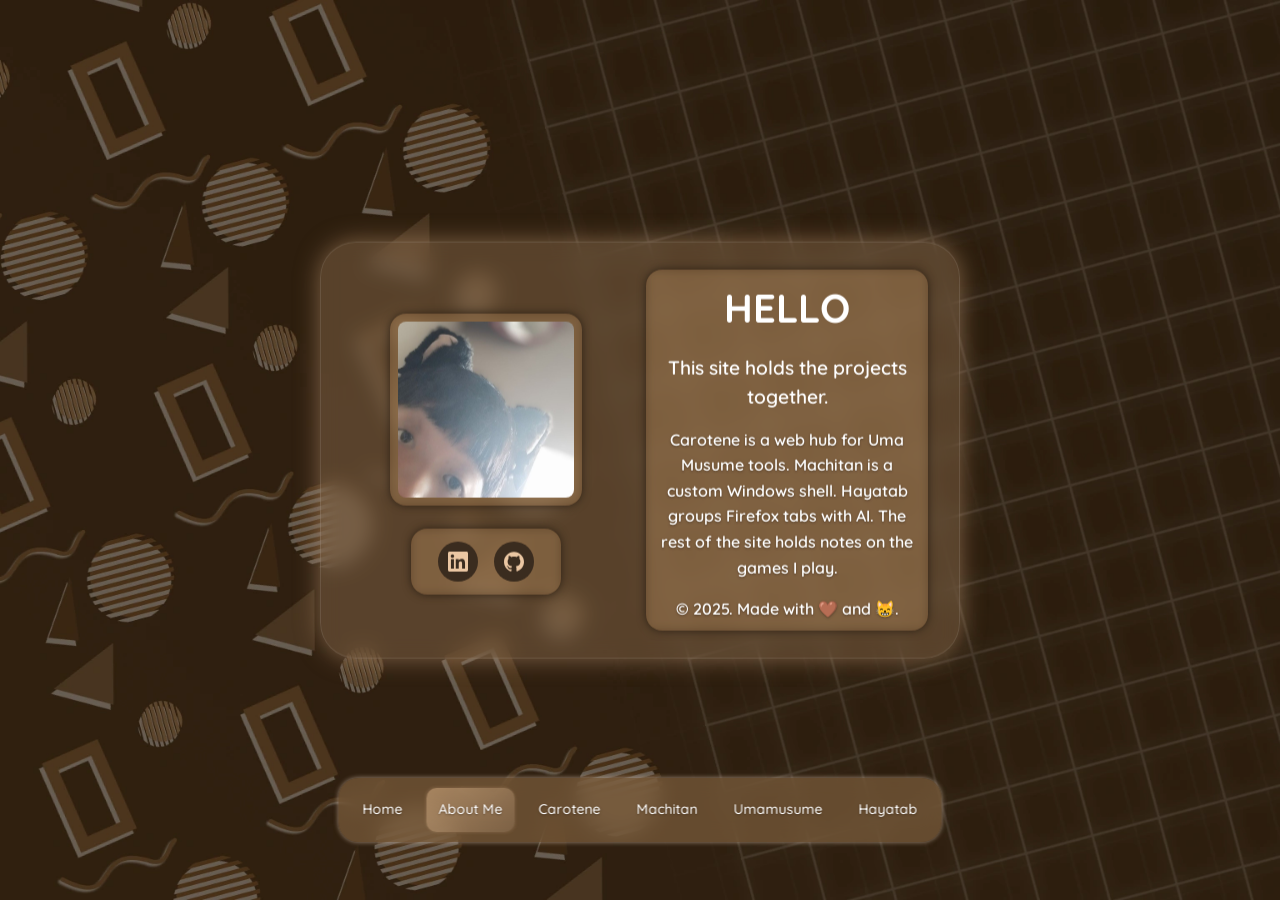
<file: aboutme.html>
<!DOCTYPE html>
<html lang="en-US">
<head>
  <meta charset="UTF-8">
  <meta http-equiv="X-UA-Compatible" content="IE=edge">
  <meta name="viewport" content="width=device-width, initial-scale=1.0">
  <link rel="stylesheet" href="styles.css">
  <title>About - mujairkitten</title>
</head>
<body>
  <main id="main-container">
    <div class="about-wrapper">
      <div class="about-left">
        <div class="about-left-content">
          <div class="shadow">
            <div class="about-img">
              <img src="assets/sam.png" alt="Profile photo" width="320" height="320">
            </div>
          </div>
        </div>
        <ul class="icons">
          <li><a href="https://www.linkedin.com/in/sammy-anders-soesanto/" target="_blank" rel="noopener" aria-label="LinkedIn profile"><svg viewBox="0 0 24 24" aria-hidden="true"><path d="M20.447 20.452h-3.554v-5.569c0-1.328-.027-3.037-1.852-3.037-1.853 0-2.136 1.445-2.136 2.939v5.667H9.351V9h3.414v1.561h.046c.477-.9 1.637-1.85 3.37-1.85 3.601 0 4.267 2.37 4.267 5.455v6.286zM5.337 7.433c-1.144 0-2.063-.926-2.063-2.065 0-1.138.92-2.063 2.063-2.063 1.14 0 2.064.925 2.064 2.063 0 1.139-.925 2.065-2.064 2.065zm1.782 13.019H3.555V9h3.564v11.452zM22.225 0H1.771C.792 0 0 .774 0 1.729v20.542C0 23.227.792 24 1.771 24h20.451C23.2 24 24 23.227 24 22.271V1.729C24 .774 23.2 0 22.222 0h.003z"/></svg></a></li>
          <li><a href="https://github.com/mujairkitten" target="_blank" rel="noopener" aria-label="GitHub profile"><svg viewBox="0 0 24 24" aria-hidden="true"><path d="M12 .297c-6.63 0-12 5.373-12 12 0 5.303 3.438 9.8 8.205 11.385.6.113.82-.258.82-.577 0-.285-.01-1.04-.015-2.04-3.338.724-4.042-1.61-4.042-1.61C4.422 18.07 3.633 17.7 3.633 17.7c-1.087-.744.084-.729.084-.729 1.205.084 1.838 1.236 1.838 1.236 1.07 1.835 2.809 1.305 3.495.998.108-.776.417-1.305.76-1.605-2.665-.3-5.466-1.332-5.466-5.93 0-1.31.465-2.38 1.235-3.22-.135-.303-.54-1.523.105-3.176 0 0 1.005-.322 3.3 1.23.96-.267 1.98-.399 3-.405 1.02.006 2.04.138 3 .405 2.28-1.552 3.285-1.23 3.285-1.23.645 1.653.24 2.873.12 3.176.765.84 1.23 1.91 1.23 3.22 0 4.61-2.805 5.625-5.475 5.92.42.36.81 1.096.81 2.22 0 1.606-.015 2.896-.015 3.286 0 .315.21.69.825.57C20.565 22.092 24 17.592 24 12.297c0-6.627-5.373-12-12-12"/></svg></a></li>
        </ul>
      </div>

      <div class="about-right">
        <h1>hello</h1>
        <h2>This site holds the projects together.</h2>
        <p>Carotene is a web hub for Uma Musume tools. Machitan is a custom Windows shell. Hayatab groups Firefox tabs with AI. The rest of the site holds notes on the games I play.</p>
        <footer>
          <p id="copyright" style="color: #fff;">
            © 2025. Made with 🤎 and 😸.
          </p>
        </footer>
      </div>
    </div>
  </main>

  <nav class="floating-nav" id="myFloatingNav" aria-label="Site">
    <a href="index.html" class="transition-link">Home</a>
    <a class="active" href="aboutme.html" aria-current="page">About Me</a>
    <a href="carotene.html" class="transition-link">Carotene</a>
    <a href="machitan.html" class="transition-link">Machitan</a>
    <a href="umamusume.html" class="transition-link">Umamusume</a>
    <a href="hayatab.html" class="transition-link">Hayatab</a>
  </nav>
  <script src="script.js"></script>
</body>
</html>
</file>
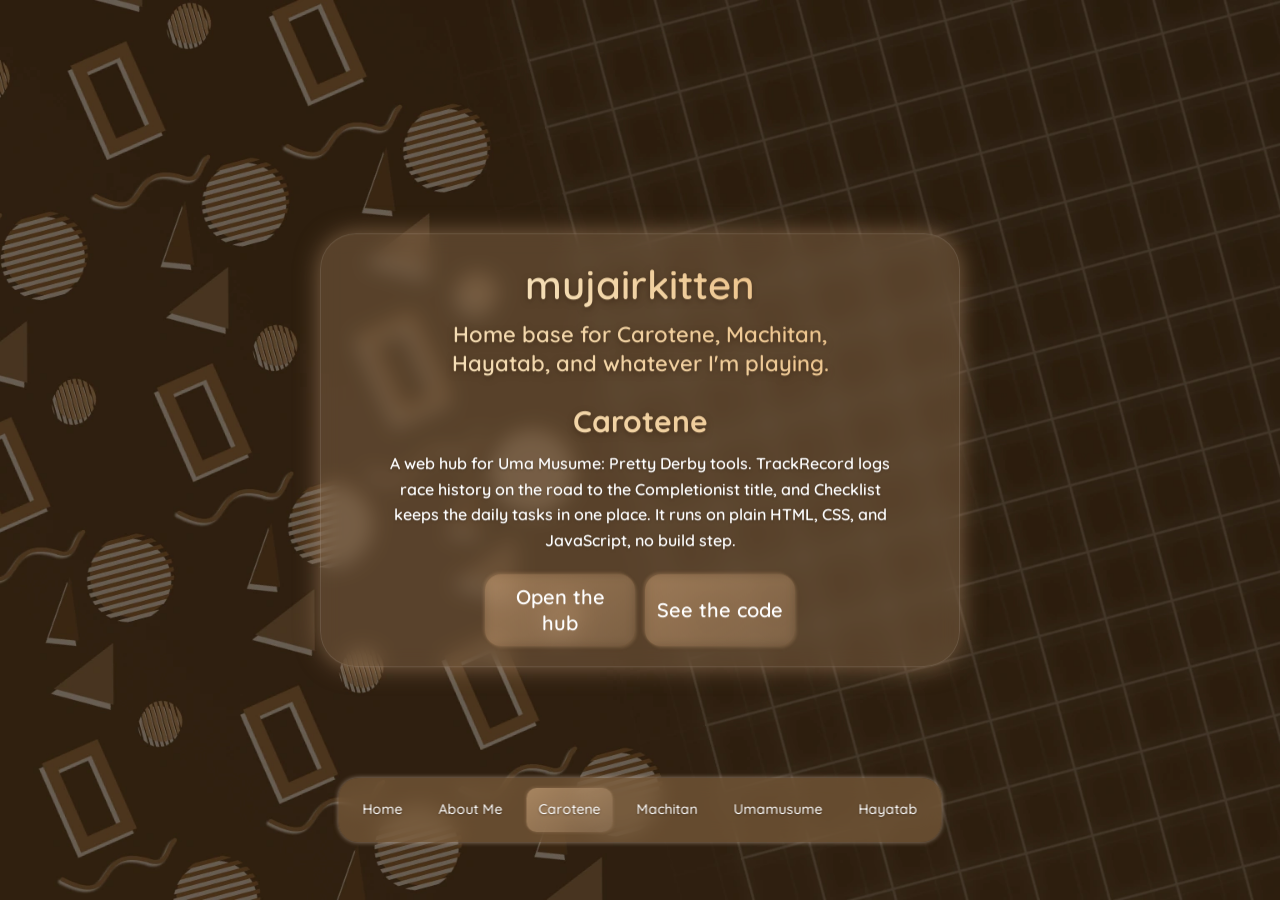
<file: carotene.html>
<!DOCTYPE html>
<html lang="en-US">
<head>
  <meta charset="UTF-8">
  <meta http-equiv="X-UA-Compatible" content="IE=edge">
  <meta name="viewport" content="width=device-width, initial-scale=1.0">
  <link rel="stylesheet" href="styles.css">
  <title>Carotene - mujairkitten</title>
</head>
<body>
  <main id="main-container">
    <!-- Bagian Logo -->
    <div id="logo-container">
      <div id="text-logo-container">
        <span id="text-logo">mujairkitten</span>
      </div>
      <div id="slogan-container">
        <span id="slogan">Home base for Carotene, Machitan, Hayatab, and whatever I'm playing.</span>
      </div>
    </div>
    <!-- Bagian Carotene -->
    <div class="page-content">
      <h1>Carotene</h1>
      <p>A web hub for Uma Musume: Pretty Derby tools. TrackRecord logs race history on the road to the Completionist title, and Checklist keeps the daily tasks in one place. It runs on plain HTML, CSS, and JavaScript, no build step.</p>
      <div class="button-container">
        <a class="buttons" href="carotene/">Open the hub</a>
        <a class="buttons" href="https://github.com/mujairkitten/carotene" target="_blank" rel="noopener">See the code</a>
      </div>
    </div>
  </main>

  <!-- Navbar Mengambang (Floating Navbar) -->
  <nav class="floating-nav" id="myFloatingNav" aria-label="Site">
    <a href="index.html" class="transition-link">Home</a>
    <a href="aboutme.html" class="transition-link">About Me</a>
    <a class="active" href="carotene.html" aria-current="page">Carotene</a>
    <a href="machitan.html" class="transition-link">Machitan</a>
    <a href="umamusume.html" class="transition-link">Umamusume</a>
    <a href="hayatab.html" class="transition-link">Hayatab</a>
  </nav>
  <script src="script.js"></script>
</body>
</html>
</file>
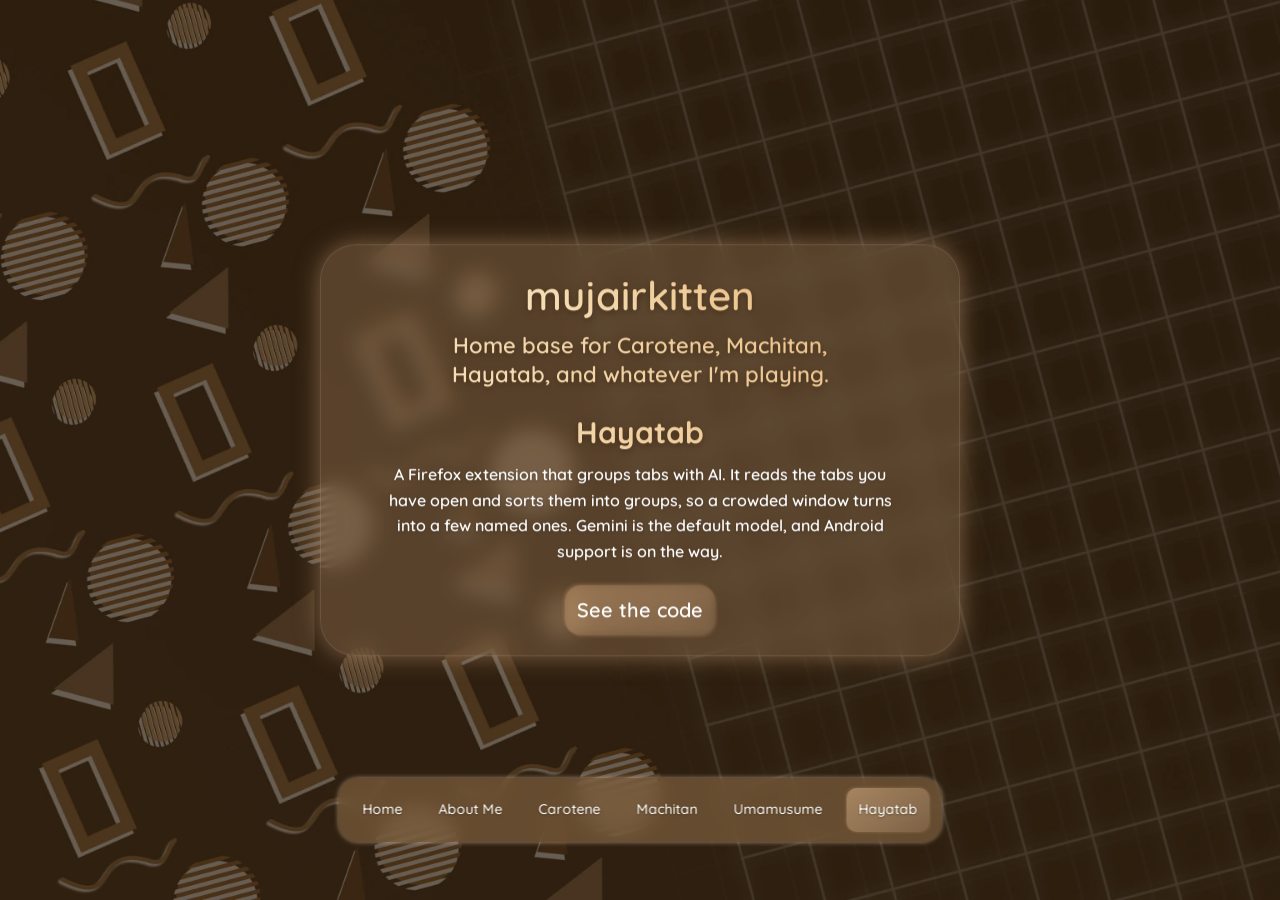
<file: hayatab.html>
<!DOCTYPE html>
<html lang="en-US">
<head>
  <meta charset="UTF-8">
  <meta http-equiv="X-UA-Compatible" content="IE=edge">
  <meta name="viewport" content="width=device-width, initial-scale=1.0">
  <link rel="stylesheet" href="styles.css">
  <title>Hayatab - mujairkitten</title>
</head>
<body>
  <main id="main-container">
    <!-- Bagian Logo -->
    <div id="logo-container">
      <div id="text-logo-container">
        <span id="text-logo">mujairkitten</span>
      </div>
      <div id="slogan-container">
        <span id="slogan">Home base for Carotene, Machitan, Hayatab, and whatever I'm playing.</span>
      </div>
    </div>
    <!-- Bagian Hayatab -->
    <div class="page-content">
      <h1>Hayatab</h1>
      <p>A Firefox extension that groups tabs with AI. It reads the tabs you have open and sorts them into groups, so a crowded window turns into a few named ones. Gemini is the default model, and Android support is on the way.</p>
      <div class="button-container">
        <a class="buttons" href="https://github.com/mujairkitten/hayatab" target="_blank" rel="noopener">See the code</a>
      </div>
    </div>
  </main>

  <!-- Navbar Mengambang (Floating Navbar) -->
  <nav class="floating-nav" id="myFloatingNav" aria-label="Site">
    <a href="index.html" class="transition-link">Home</a>
    <a href="aboutme.html" class="transition-link">About Me</a>
    <a href="carotene.html" class="transition-link">Carotene</a>
    <a href="machitan.html" class="transition-link">Machitan</a>
    <a href="umamusume.html" class="transition-link">Umamusume</a>
    <a class="active" href="hayatab.html" aria-current="page">Hayatab</a>
  </nav>
  <script src="script.js"></script>
</body>
</html>
</file>
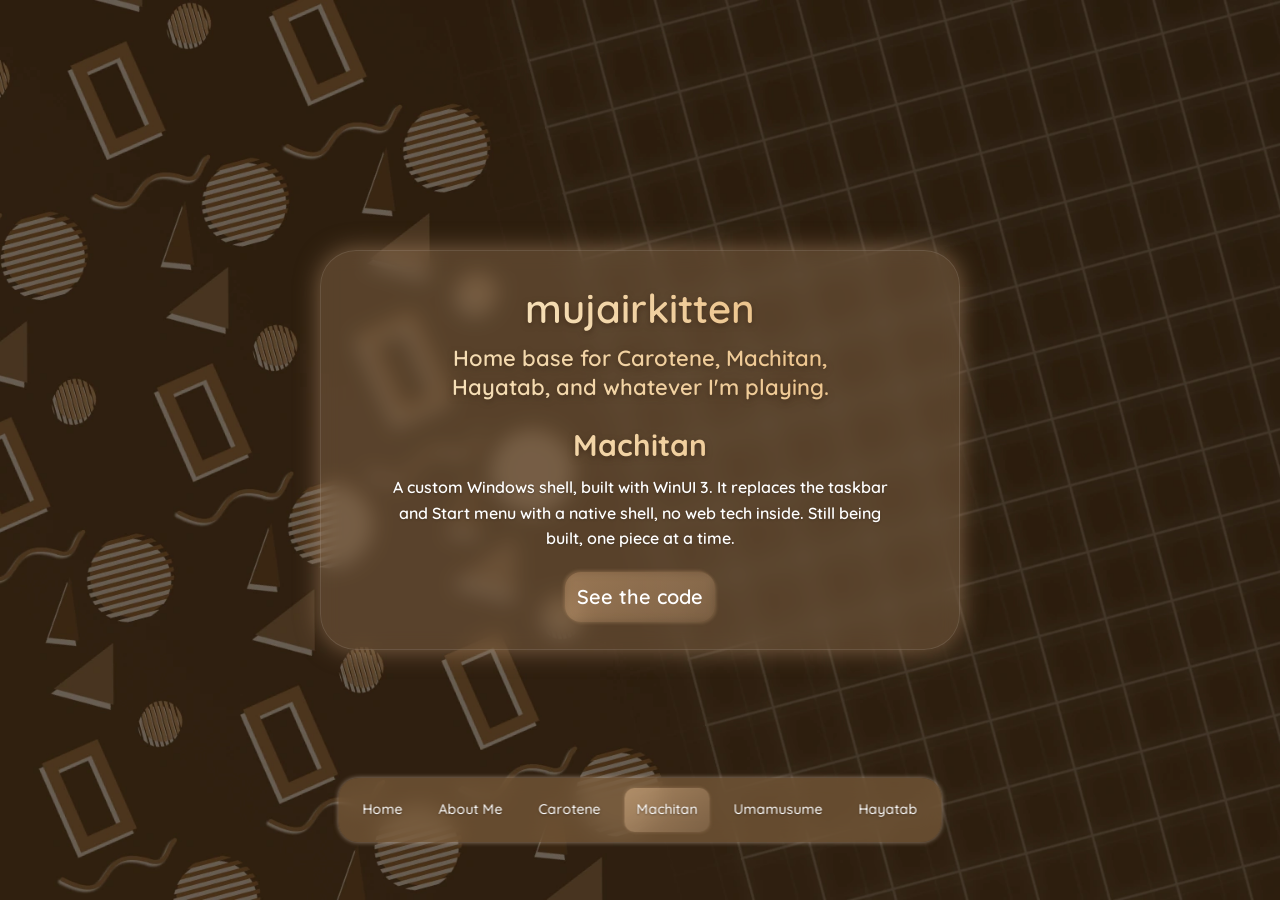
<file: machitan.html>
<!DOCTYPE html>
<html lang="en-US">
<head>
  <meta charset="UTF-8">
  <meta http-equiv="X-UA-Compatible" content="IE=edge">
  <meta name="viewport" content="width=device-width, initial-scale=1.0">
  <link rel="stylesheet" href="styles.css">
  <title>Machitan - mujairkitten</title>
</head>
<body>
  <main id="main-container">
    <!-- Bagian Logo -->
    <div id="logo-container">
      <div id="text-logo-container">
        <span id="text-logo">mujairkitten</span>
      </div>
      <div id="slogan-container">
        <span id="slogan">Home base for Carotene, Machitan, Hayatab, and whatever I'm playing.</span>
      </div>
    </div>
    <!-- Bagian Machitan -->
    <div class="page-content">
      <h1>Machitan</h1>
      <p>A custom Windows shell, built with WinUI 3. It replaces the taskbar and Start menu with a native shell, no web tech inside. Still being built, one piece at a time.</p>
      <div class="button-container">
        <a class="buttons" href="https://github.com/mujairkitten/machitan" target="_blank" rel="noopener">See the code</a>
      </div>
    </div>
  </main>

  <!-- Navbar Mengambang (Floating Navbar) -->
  <nav class="floating-nav" id="myFloatingNav" aria-label="Site">
    <a href="index.html" class="transition-link">Home</a>
    <a href="aboutme.html" class="transition-link">About Me</a>
    <a href="carotene.html" class="transition-link">Carotene</a>
    <a class="active" href="machitan.html" aria-current="page">Machitan</a>
    <a href="umamusume.html" class="transition-link">Umamusume</a>
    <a href="hayatab.html" class="transition-link">Hayatab</a>
  </nav>
  <script src="script.js"></script>
</body>
</html>
</file>
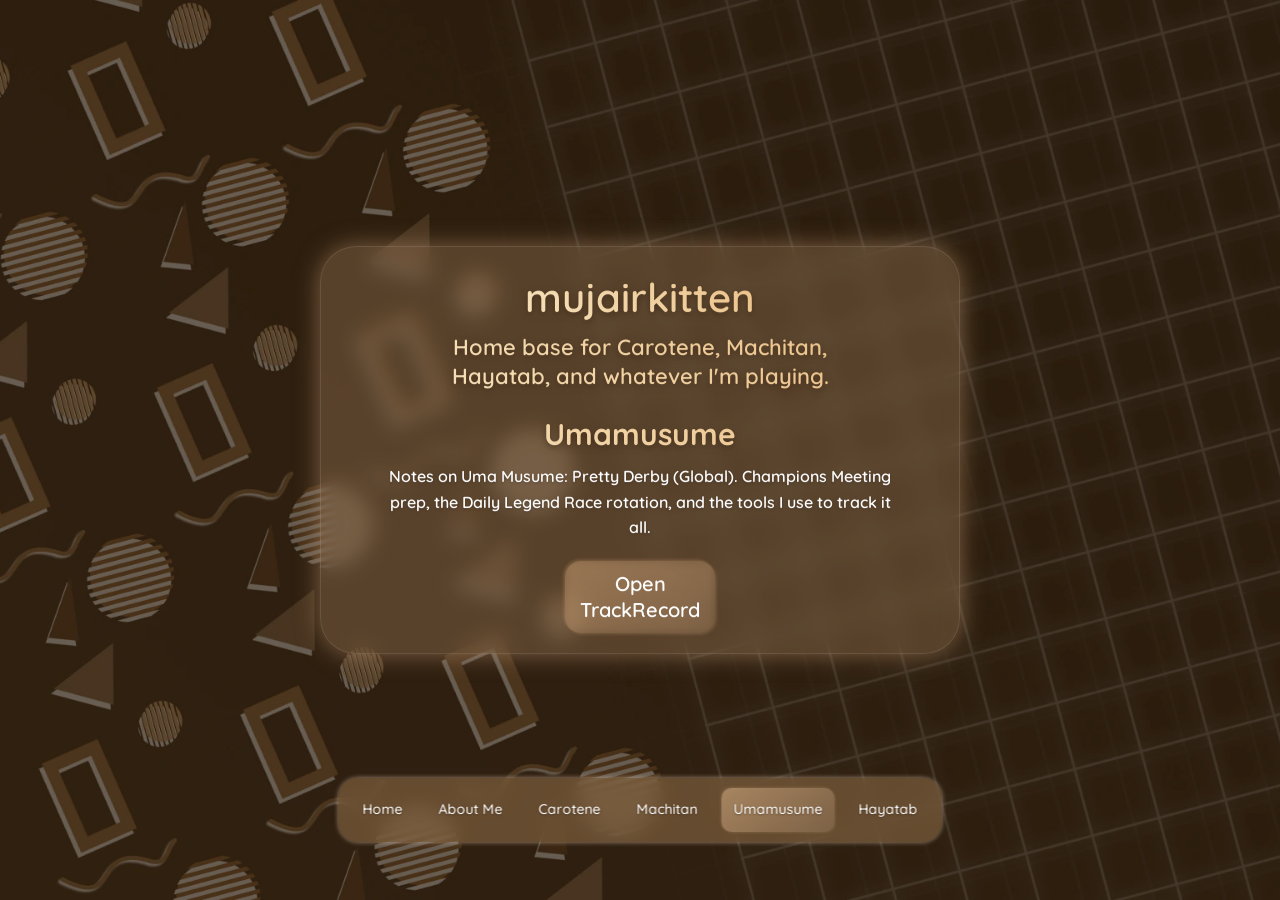
<file: umamusume.html>
<!DOCTYPE html>
<html lang="en-US">
<head>
  <meta charset="UTF-8">
  <meta http-equiv="X-UA-Compatible" content="IE=edge">
  <meta name="viewport" content="width=device-width, initial-scale=1.0">
  <link rel="stylesheet" href="styles.css">
  <title>Umamusume - mujairkitten</title>
</head>
<body>
  <main id="main-container">
    <!-- Bagian Logo -->
    <div id="logo-container">
      <div id="text-logo-container">
        <span id="text-logo">mujairkitten</span>
      </div>
      <div id="slogan-container">
        <span id="slogan">Home base for Carotene, Machitan, Hayatab, and whatever I'm playing.</span>
      </div>
    </div>
    <!-- Bagian Umamusume -->
    <div class="page-content">
      <h1>Umamusume</h1>
      <p>Notes on Uma Musume: Pretty Derby (Global). Champions Meeting prep, the Daily Legend Race rotation, and the tools I use to track it all.</p>
      <div class="button-container">
        <a class="buttons" href="carotene/trackrecord">Open TrackRecord</a>
      </div>
    </div>
  </main>

  <!-- Navbar Mengambang (Floating Navbar) -->
  <nav class="floating-nav" id="myFloatingNav" aria-label="Site">
    <a href="index.html" class="transition-link">Home</a>
    <a href="aboutme.html" class="transition-link">About Me</a>
    <a href="carotene.html" class="transition-link">Carotene</a>
    <a href="machitan.html" class="transition-link">Machitan</a>
    <a class="active" href="umamusume.html" aria-current="page">Umamusume</a>
    <a href="hayatab.html" class="transition-link">Hayatab</a>
  </nav>
  <script src="script.js"></script>
</body>
</html>
</file>
<file: styles.css>
/* Corner radii follow the nested-corner formula: R_inner = R_outer - gap.
   Panel 36 - 20 padding = 16 for its children; nav 20 - 10 padding = 10
   for its links; photo box 16 - 8 padding = 8 for the photo. Circles stay 50%. */

@font-face {
  font-family: "Quicksand";
  src: url("assets/fonts/quicksand.woff2") format("woff2");
  font-weight: 300 700;
  font-style: normal;
  font-display: swap;
}

:root {
  --ink: #654321;
  --cream: #e9d9b9;
  --gold: #ebc7a3;
  --panel: #bd956d4d;
  --panel-2: #af7a4625;
  --brown: #8e7052;
  --brown-dark: #3a2c1f;
  --nav-pill: #8a6a4599;
  --shadow-text: rgba(58, 44, 31, 0.55);
}

* {
  margin: 0;
  padding: 0;
  box-sizing: border-box;
}
body {
  min-height: 100vh;
  background-color: var(--brown);
  background-image: url("assets/retro.webp");
  background-repeat: no-repeat;
  background-position: center top;
  background-size: cover;
  font: 14px/1.5 "Quicksand", sans-serif;
  color: var(--ink);
  font-weight: 600;
}
a {
  color: #f0f0f0;
  text-decoration: none;
  transition: color 0.15s ease;
  cursor: pointer;
}
a:hover {
  color: #ffffff;
}
a:focus-visible,
button:focus-visible {
  outline: 2px solid #fff;
  outline-offset: 2px;
}

/* Kontainer Utama: Menggunakan Flexbox agar pas di layar */
#main-container {
  display: flex;
  flex-direction: column;
  justify-content: center;
  align-items: center;
  position: absolute;
  top: 50%;
  left: 50%;
  width: 50%;
  max-width: 680px;
  height: auto;
  min-height: 400px;
  padding: 20px;
  background-color: var(--panel);
  border-radius: 36px;
  -webkit-backdrop-filter: blur(10px);
  backdrop-filter: blur(10px);
  box-shadow: 0 0 25px #af8965a2;
  border: 1px solid rgba(255, 255, 255, 0.1);
  transform: translate(-50%, -50%);
  transition: transform 0.45s ease, opacity 0.45s ease;
  animation: rise-in 0.45s ease both;
}

@keyframes rise-in {
  from {
    transform: translate(-50%, -50%) translateY(100%);
    opacity: 0;
  }
  to {
    transform: translate(-50%, -50%) translateY(0);
    opacity: 1;
  }
}

/* When exiting, the container slides down (back to starting state) */
#main-container.slide-out {
  animation: none;
  transform: translate(-50%, -50%) translateY(100%);
  opacity: 0;
}

/* Bagian Logo */
#logo-container {
  text-align: center;
  margin-bottom: 20px;
}
#text-logo, #slogan {
  display: inline-block;
  color: transparent;
  background: linear-gradient(45deg, #f6e2bc, #ecc188);
  -webkit-background-clip: text;
  background-clip: text;
  filter: drop-shadow(0 2px 3px rgba(50, 30, 12, 0.55));
}
#text-logo {
  font-size: clamp(28px, 6vw, 40px);
  line-height: 1.5;
  font-weight: 600;
}
#slogan-container {
  padding: 1% 12%;
}
#slogan {
  font-size: clamp(17px, 3.4vw, 22px);
  line-height: 1.3;
}

/* Bagian Projects */
#projects-container {
  text-align: center;
}
.button-container {
  display: flex;
  flex-wrap: wrap;
  justify-content: center;
  gap: 10px;
}
.buttons {
  display: inline-flex;
  align-items: center;
  justify-content: center;
  transition: 0.35s ease;
  width: 150px;
  min-height: 50px;
  padding: 10px;
  border: none;
  border-radius: 16px;
  background: linear-gradient(145deg, #ECBA884d, #8E70524d);
  box-shadow: 1.5px 1.5px 3px #B48E684d, -1.5px -1.5px 3px #C69C724d;
  color: #fff;
  font: 20px/1.3 "Quicksand", sans-serif;
  font-weight: 600;
  cursor: pointer;
  -webkit-backdrop-filter: blur(5px);
  backdrop-filter: blur(5px);
}
.buttons:hover {
  background: linear-gradient(145deg, #8e7052a1, #ECBA88a1);
  box-shadow: 1.5px 1.5px 10px #9273544d, -1.5px -1.5px 10px #E8B7864d;
}

/* Konten halaman proyek / 404 */
.page-content {
  text-align: center;
  padding: 0 8px;
}
.page-content h1 {
  font-size: 30px;
  line-height: 1.2;
  font-weight: 700;
  color: transparent;
  background: linear-gradient(45deg, #f6e2bc, #ecc188);
  -webkit-background-clip: text;
  background-clip: text;
  filter: drop-shadow(0 2px 3px rgba(50, 30, 12, 0.55));
}
.page-content p {
  color: #fff;
  font-size: 16px;
  line-height: 1.6;
  max-width: 520px;
  margin: 12px auto 20px;
  text-shadow: 0 1px 2px var(--shadow-text);
}

/* Navbar Mengambang (Floating) di Bagian Tengah Bawah */
.floating-nav {
  position: fixed;
  bottom: 6.5%;
  left: 50%;
  transform: translateX(-50%);
  background: var(--nav-pill);
  border-radius: 20px;
  padding: 10px 12px;
  display: flex;
  flex-wrap: wrap;
  justify-content: center;
  gap: 12px;
  width: max-content;
  max-width: calc(100vw - 24px);
  z-index: 100;
  -webkit-backdrop-filter: blur(10px);
  backdrop-filter: blur(10px);
  box-shadow: 0 0 5px #c4ae98c7;
}
.floating-nav a {
  display: inline-flex;
  align-items: center;
  min-height: 44px;
  padding: 6px 12px;
  font: 14px/1.2 "Quicksand", sans-serif;
  font-weight: 500;
  color: #fff;
  text-decoration: none;
  text-shadow: 0 1px 2px var(--shadow-text);
  border-radius: 10px;
  transition: 0.25s ease;
}
.floating-nav a:hover, .floating-nav a.active {
  background: linear-gradient(145deg, #FFD3A36c, #9C7F636c);
  border-radius: 10px;
  box-shadow: 1px 1px 3px #C5A17C33, -1px -1px 3px #D9B18A33;
}

/* Untuk Aboutme */
/* Menata kontainer about-left dan about-right berdampingan */
.about-wrapper {
  display: flex;
  width: 100%;
  gap: 15px;
}

/* Setiap sisi akan mengisi ruang yang tersedia */
.about-left,
.about-right {
  flex: 1;
  display: flex;
  flex-direction: column;
  align-items: center;
  justify-content: center;
}

/* Styling konten sebelah kiri */
.about-left-content {
  width: 100%;
  max-width: 22vw;
  text-align: center;
  padding: 0.5rem;
  display: flex;
  justify-content: center;
}

/* Kotak latar belakang gambar */
.about-left-content > div {
  background: var(--panel-2);
  border-radius: 16px;
  padding: 8px;
  backdrop-filter: blur(5px);
  box-shadow: 0 0 8px #2c2116f3;
  width: 15vw;
  height: 15vw;
  display: flex;
  align-items: center;
  justify-content: center;
}

/* Foto di dalam kotak */
.about-img {
  width: 100%;
  height: 100%;
  overflow: hidden;
  border-radius: 8px;
  transition: all 0.25s ease-in-out;
}

.about-img img {
  width: 100%;
  height: 100%;
  object-fit: cover;
  display: block;
}

.shadow {
  margin-left: auto;
  margin-right: auto;
  border-radius: 100%;
  position: relative;
}

.shadow::after {
  content: "";
  position: absolute;
  background: rgba(0, 0, 0, 0.7);
  left: 50%;
  transform: translateX(-50%);
  bottom: 15px;
  height: 5px;
  width: 150px;
  filter: blur(5px);
  opacity: 0;
  transition: opacity 0.3s ease;
}

.shadow:hover .about-img {
  transform: translateY(-10px);
}

.shadow:hover::after {
  opacity: 1;
}

/* Styling ikon */
.icons {
  display: flex;
  justify-content: center;
  padding: 0.8rem 0;
  margin-top: 15px;
  margin-left: auto;
  margin-right: auto;
  background: var(--panel-2);
  border-radius: 16px;
  backdrop-filter: blur(5px);
  box-shadow: 0 0 8px #2c2116f3;
  width: 150px;
}

.icons li {
  list-style: none;
}

.icons a {
  background: var(--brown-dark);
  color: var(--gold);
  width: 40px;
  height: 40px;
  margin: 0 0.5rem;
  border-radius: 50%;
  display: flex;
  align-items: center;
  justify-content: center;
  cursor: pointer;
  transition: background 0.25s ease, color 0.25s ease, box-shadow 0.25s ease;
}

.icons a:hover {
  box-shadow: 0 0 5px #2c2012d5;
  background-color: var(--gold);
  color: #5c4835;
}

.icons svg {
  width: 20px;
  height: 20px;
  fill: currentColor;
  display: block;
}

/* Styling konten sebelah kanan */
.about-right {
  text-align: center;
  color: #fff;
  background: var(--panel-2);
  border-radius: 16px;
  padding: 0.5rem;
  backdrop-filter: blur(5px);
  box-shadow: 0 0 8px #2c2116f3;
  width: 100%;
  max-width: 22vw;
  margin-right: 11px;
  margin-top: 7px;
  margin-bottom: 7px;
}

.about-right h1 {
  font-size: 2.5rem;
  text-transform: uppercase;
}

.about-right h2 {
  font-size: 1.2rem;
  font-weight: 600;
  margin: 1rem 0;
}

.about-right p {
  font-size: 1rem;
  line-height: 1.6;
  text-shadow: 0 1px 2px var(--shadow-text);
}

.about-right footer {
  margin-top: 1rem;
}

/* Responsif: tablet ke bawah, kolom About menumpuk */
@media screen and (max-width: 900px) {
  #main-container {
    width: min(92vw, 640px);
  }
  .about-wrapper {
    flex-direction: column;
  }
  .about-left-content {
    max-width: none;
  }
  .about-left-content > div {
    width: min(180px, 56vw);
    height: min(180px, 56vw);
  }
  .about-right {
    max-width: 100%;
    margin-right: 0;
  }
}

/* Responsif: ponsel */
@media screen and (max-width: 600px) {
  #main-container {
    /* Panel becomes a normal scrolling card with room reserved below for
       the fixed nav, so the nav never covers the panel's bottom edge. */
    position: relative;
    top: auto;
    left: auto;
    transform: none;
    margin: 24px auto 140px;
    padding: 20px 16px;
    min-height: 0;
    animation-name: rise-in-mobile;
  }
  #main-container.slide-out {
    transform: translateY(100%);
  }
  @keyframes rise-in-mobile {
    from {
      transform: translateY(40px);
      opacity: 0;
    }
    to {
      transform: translateY(0);
      opacity: 1;
    }
  }
  .floating-nav {
    bottom: 12px;
    gap: 8px;
    padding: 8px 10px;
  }
  .floating-nav a {
    padding: 6px 10px;
    font-size: 13px;
  }
}


/* Kurangi gerakan bila sistem memintanya */
@media (prefers-reduced-motion: reduce) {
  #main-container {
    animation: none;
    transition: none;
  }
  .buttons,
  a,
  .floating-nav a,
  .about-img,
  .shadow::after {
    transition: none;
  }
}
</file>
